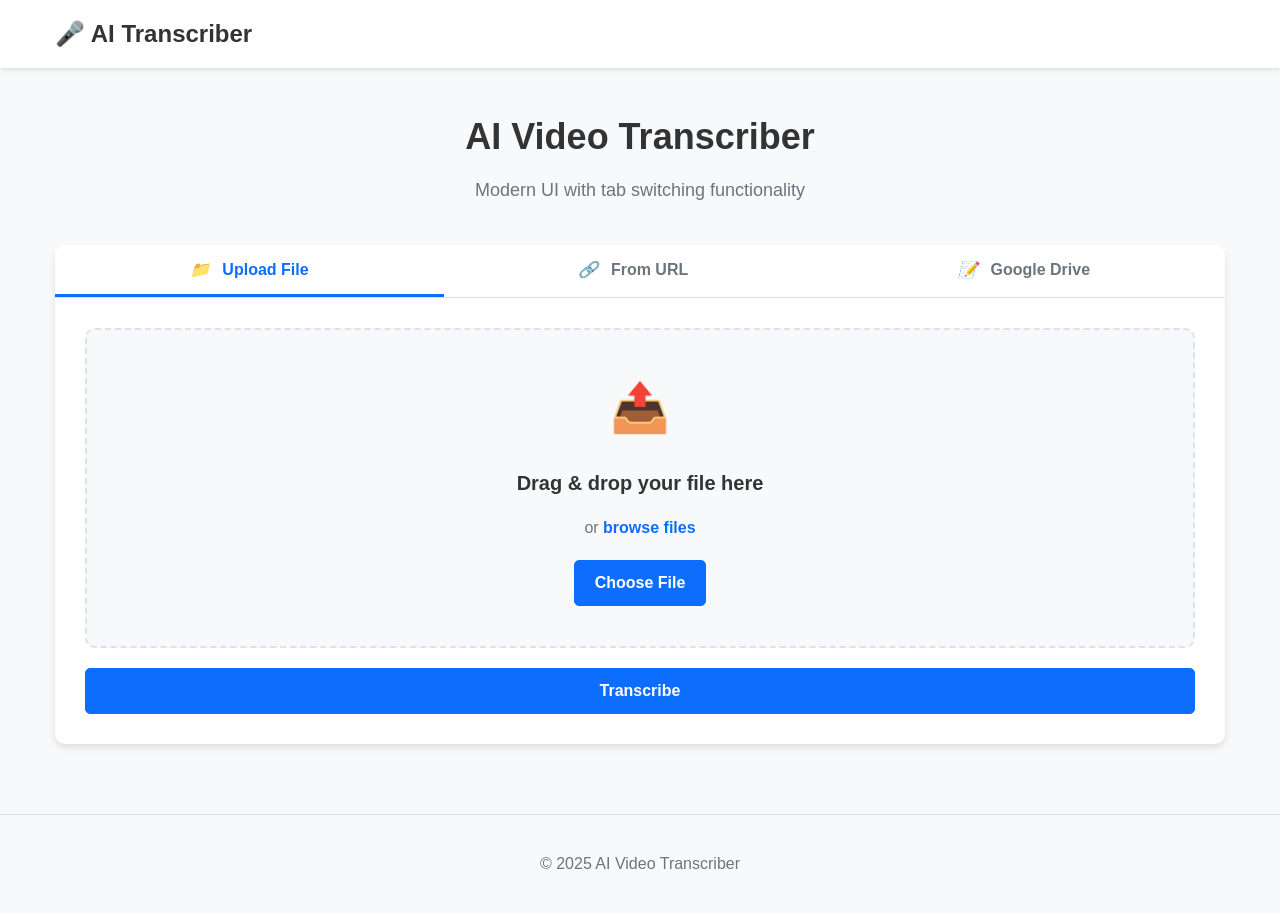
<file: complete.html>
<!DOCTYPE html>
<html lang="en">
<head>
    <meta charset="UTF-8">
    <meta name="viewport" content="width=device-width, initial-scale=1.0">
    <title>AI Video Transcriber</title>
    <style>
        /* Base styles */
        *, *::before, *::after {
            box-sizing: border-box;
        }
        
        body {
            font-family: -apple-system, BlinkMacSystemFont, 'Segoe UI', Roboto, Oxygen, Ubuntu, Cantarell, 'Open Sans', 'Helvetica Neue', sans-serif;
            margin: 0;
            padding: 0;
            background-color: #f8f9fa;
            color: #333;
            line-height: 1.6;
        }
        
        /* Layout */
        .container {
            max-width: 1200px;
            margin: 0 auto;
            padding: 0 15px;
        }
        
        header {
            background-color: #fff;
            box-shadow: 0 2px 4px rgba(0, 0, 0, 0.1);
            padding: 15px 0;
        }
        
        .header-content {
            display: flex;
            justify-content: space-between;
            align-items: center;
        }
        
        .logo {
            font-size: 24px;
            font-weight: bold;
            color: #333;
            text-decoration: none;
        }
        
        main {
            padding: 40px 0;
        }
        
        .page-title {
            text-align: center;
            margin-bottom: 40px;
        }
        
        h1 {
            font-size: 36px;
            margin: 0 0 10px;
        }
        
        .subtitle {
            font-size: 18px;
            color: #6c757d;
            margin: 0;
        }
        
        /* Card styles */
        .card {
            background-color: #fff;
            border-radius: 10px;
            box-shadow: 0 4px 6px rgba(0, 0, 0, 0.1);
            overflow: hidden;
            margin-bottom: 30px;
        }
        
        /* Tab system */
        .tabs {
            display: flex;
            border-bottom: 1px solid #dee2e6;
        }
        
        .tab-button {
            padding: 15px 20px;
            background: none;
            border: none;
            border-bottom: 3px solid transparent;
            font-size: 16px;
            font-weight: 600;
            color: #6c757d;
            cursor: pointer;
            transition: all 0.3s ease;
            flex-grow: 1;
            text-align: center;
            outline: none;
        }
        
        .tab-button.active {
            color: #0d6efd;
            border-bottom-color: #0d6efd;
        }
        
        .tab-button:hover:not(.active) {
            border-bottom-color: #dee2e6;
            color: #495057;
        }
        
        .tab-button i {
            margin-right: 8px;
        }
        
        .tab-content {
            display: none;
            padding: 30px;
        }
        
        .tab-content.active {
            display: block;
        }
        
        /* Upload area */
        .upload-area {
            border: 2px dashed #dee2e6;
            border-radius: 10px;
            padding: 40px;
            text-align: center;
            transition: all 0.3s ease;
            cursor: pointer;
            background-color: #f8f9fa;
        }
        
        .upload-area:hover {
            border-color: #0d6efd;
        }
        
        .upload-icon {
            font-size: 48px;
            color: #0d6efd;
            margin-bottom: 20px;
        }
        
        .upload-title {
            font-size: 20px;
            margin-bottom: 10px;
        }
        
        .upload-subtitle {
            color: #6c757d;
            margin-bottom: 20px;
        }
        
        .btn {
            display: inline-block;
            font-weight: 600;
            text-align: center;
            white-space: nowrap;
            vertical-align: middle;
            user-select: none;
            border: 1px solid transparent;
            padding: 10px 20px;
            font-size: 16px;
            line-height: 1.5;
            border-radius: 5px;
            transition: all 0.3s ease;
            text-decoration: none;
        }
        
        .btn-primary {
            color: #fff;
            background-color: #0d6efd;
            border-color: #0d6efd;
        }
        
        .btn-primary:hover {
            background-color: #0b5ed7;
            border-color: #0a58ca;
        }
        
        .browse-text {
            color: #0d6efd;
            font-weight: 600;
        }
        
        /* Forms */
        .form-group {
            margin-bottom: 20px;
        }
        
        .form-control {
            display: block;
            width: 100%;
            padding: 10px 15px;
            font-size: 16px;
            line-height: 1.5;
            color: #495057;
            background-color: #fff;
            background-clip: padding-box;
            border: 1px solid #ced4da;
            border-radius: 5px;
            transition: border-color 0.15s ease-in-out;
        }
        
        .form-control:focus {
            border-color: #86b7fe;
            outline: 0;
            box-shadow: 0 0 0 0.25rem rgba(13, 110, 253, 0.25);
        }
        
        /* Footer */
        footer {
            background-color: #f8f9fa;
            border-top: 1px solid #dee2e6;
            padding: 20px 0;
            text-align: center;
            color: #6c757d;
        }
        
        /* Utilities */
        .hidden {
            display: none !important;
        }
        
        /* File input styling */
        input[type="file"] {
            position: absolute;
            width: 0;
            height: 0;
            opacity: 0;
        }
    </style>
</head>
<body>
    <header>
        <div class="container">
            <div class="header-content">
                <a href="/" class="logo">🎤 AI Transcriber</a>
            </div>
        </div>
    </header>
    
    <main>
        <div class="container">
            <div class="page-title">
                <h1>AI Video Transcriber</h1>
                <p class="subtitle">Modern UI with tab switching functionality</p>
            </div>
            
            <div class="card">
                <!-- Tabs -->
                <div class="tabs">
                    <button type="button" class="tab-button active" data-target="upload-file">
                        <i>📁</i> Upload File
                    </button>
                    <button type="button" class="tab-button" data-target="from-url">
                        <i>🔗</i> From URL
                    </button>
                    <button type="button" class="tab-button" data-target="google-drive">
                        <i>📝</i> Google Drive
                    </button>
                </div>
                
                <!-- Tab Content -->
                <div id="upload-file" class="tab-content active">
                    <form id="uploadForm">
                        <div class="upload-area" id="dropZone">
                            <div class="upload-icon">📤</div>
                            <h3 class="upload-title">Drag & drop your file here</h3>
                            <p class="upload-subtitle">or <span class="browse-text">browse files</span></p>
                            <button type="button" id="browseBtn" class="btn btn-primary">Choose File</button>
                            <input type="file" id="fileInput" accept="audio/*,video/*">
                        </div>
                        
                        <div id="filePreview" style="margin-top: 20px; display: none;">
                            <div style="background-color: #f8f9fa; padding: 15px; border-radius: 5px; display: flex; align-items: center; justify-content: space-between;">
                                <div>
                                    <p style="margin: 0; font-weight: bold;" id="previewFileName"></p>
                                    <p style="margin: 0; color: #6c757d; font-size: 14px;" id="previewFileSize"></p>
                                </div>
                                <button type="button" id="removeFileBtn" style="background: none; border: none; color: #dc3545; cursor: pointer;">✕</button>
                            </div>
                        </div>
                        
                        <div style="margin-top: 20px;">
                            <button type="submit" id="submitBtn" class="btn btn-primary" style="width: 100%; display: flex; justify-content: center; align-items: center;" disabled>
                                <span id="submitText">Transcribe</span>
                                <div id="loadingIcon" style="margin-left: 10px; display: none;">⟳</div>
                            </button>
                        </div>
                        
                        <div id="uploadProgress" style="margin-top: 15px; display: none;">
                            <div style="background-color: #e9ecef; height: 8px; border-radius: 4px; overflow: hidden;">
                                <div id="progressBar" style="background-color: #0d6efd; height: 100%; width: 0%;"></div>
                            </div>
                            <div style="display: flex; justify-content: flex-end; font-size: 14px; color: #6c757d; margin-top: 5px;">
                                <span id="progressPercent">0%</span>
                            </div>
                        </div>
                    </form>
                </div>
                
                <div id="from-url" class="tab-content">
                    <h3 class="upload-title">Enter Video/Audio URL</h3>
                    <p class="upload-subtitle">Paste a link to YouTube, Vimeo, or other media URL</p>
                    <div class="form-group">
                        <input type="url" class="form-control" placeholder="https://example.com/video.mp4">
                    </div>
                    <button type="button" class="btn btn-primary">Transcribe</button>
                </div>
                
                <div id="google-drive" class="tab-content">
                    <h3 class="upload-title">Connect to Google Drive</h3>
                    <p class="upload-subtitle">Access and transcribe files from your Google Drive</p>
                    <button type="button" class="btn btn-primary">Connect to Google Drive</button>
                </div>
            </div>
        </div>
    </main>
    
    <footer>
        <div class="container">
            <p>&copy; 2025 AI Video Transcriber</p>
        </div>
    </footer>
    
    <script>
        document.addEventListener('DOMContentLoaded', function() {
            // Tab switching
            const tabButtons = document.querySelectorAll('.tab-button');
            const tabContents = document.querySelectorAll('.tab-content');
            
            tabButtons.forEach(button => {
                button.addEventListener('click', () => {
                    // Deactivate all tabs
                    tabButtons.forEach(btn => btn.classList.remove('active'));
                    tabContents.forEach(content => content.classList.remove('active'));
                    
                    // Activate clicked tab
                    button.classList.add('active');
                    const targetId = button.getAttribute('data-target');
                    document.getElementById(targetId).classList.add('active');
                });
            });
            
            // Form submission handling
            const uploadForm = document.getElementById('uploadForm');
            if (uploadForm) {
                uploadForm.addEventListener('submit', function(event) {
                    event.preventDefault(); // Prevent actual form submission
                    
                    const fileInput = document.getElementById('fileInput');
                    const files = fileInput.files;
                    
                    if (files.length === 0) {
                        alert('Please select a file to upload.');
                        return;
                    }
                    
                    // Show progress UI
                    const loadingIcon = document.getElementById('loadingIcon');
                    const submitText = document.getElementById('submitText');
                    const uploadProgress = document.getElementById('uploadProgress');
                    const progressBar = document.getElementById('progressBar');
                    const progressPercent = document.getElementById('progressPercent');
                    const submitBtn = document.getElementById('submitBtn');
                    
                    if (submitText) submitText.textContent = 'Processing...';
                    if (loadingIcon) loadingIcon.style.display = 'inline-block';
                    if (uploadProgress) uploadProgress.style.display = 'block';
                    if (submitBtn) submitBtn.disabled = true;
                    
                    // Prepare form data for upload
                    const formData = new FormData();
                    formData.append('file', files[0]);
                    
                    // Create the XHR request
                    const xhr = new XMLHttpRequest();
                    xhr.open('POST', '/api/upload', true);
                    
                    // Setup progress handling
                    xhr.upload.onprogress = function(event) {
                        if (event.lengthComputable) {
                            const percentComplete = Math.round((event.loaded / event.total) * 100);
                            if (progressBar) progressBar.style.width = percentComplete + '%';
                            if (progressPercent) progressPercent.textContent = percentComplete + '%';
                        }
                    };
                    
                    // Handle completion
                    xhr.onload = function() {
                        if (xhr.status === 200) {
                            try {
                                const response = JSON.parse(xhr.responseText);
                                showResults(response);
                            } catch (e) {
                                alert('Error parsing server response');
                                resetUploadUI();
                            }
                        } else {
                            alert('Upload failed. Please try again.');
                            resetUploadUI();
                        }
                    };
                    
                    // Handle errors
                    xhr.onerror = function() {
                        alert('Upload failed due to network error. Please try again.');
                        resetUploadUI();
                    };
                    
                    // Send the request
                    xhr.send(formData);
                });
            }
            
            // Reset the upload UI elements
            function resetUploadUI() {
                const loadingIcon = document.getElementById('loadingIcon');
                const submitText = document.getElementById('submitText');
                const uploadProgress = document.getElementById('uploadProgress');
                const submitBtn = document.getElementById('submitBtn');
                
                if (submitText) submitText.textContent = 'Transcribe';
                if (loadingIcon) loadingIcon.style.display = 'none';
                if (uploadProgress) uploadProgress.style.display = 'none';
                if (submitBtn) submitBtn.disabled = false;
            }
            
            // Function to show transcription results
            function showResults(response) {
                // Create a results section if it doesn't exist
                let resultsSection = document.getElementById('resultsSection');
                if (!resultsSection) {
                    resultsSection = document.createElement('div');
                    resultsSection.id = 'resultsSection';
                    resultsSection.className = 'card';
                    document.querySelector('main').appendChild(resultsSection);
                }
                
                // Get the file name and transcript from the server response
                const fileName = response ? response.filename : document.getElementById('fileInput').files[0].name;
                const transcript = response ? response.transcript : 'No transcript available.';
                
                resultsSection.innerHTML = `
                    <div class="card-header">
                        <h2>Transcription Results</h2>
                    </div>
                    <div class="card-body">
                        <div style="padding: 15px; background-color: #f8f9fa; border-radius: 5px; margin-bottom: 15px;">
                            <h3 style="font-weight: bold; margin-bottom: 10px;">File: ${fileName}</h3>
                            <div style="padding: 15px; background-color: white; border-radius: 5px; border: 1px solid #dee2e6;">
                                <pre style="white-space: pre-wrap; font-size: 14px;">${transcript}</pre>
                            </div>
                        </div>
                        <div style="display: flex; justify-content: flex-end;">
                            <button class="btn btn-primary" onclick="downloadTranscript('${fileName}', '${transcript.replace(/'/g, "\\'")}')">Download Transcript</button>
                        </div>
                    </div>
                `;
                
                // Scroll to results
                resultsSection.scrollIntoView({ behavior: 'smooth' });
                
                // Reset form UI
                resetUploadUI();
            }
            
            // Function to download transcript as text file
            function downloadTranscript(fileName, transcript) {
                const element = document.createElement('a');
                const fileNameWithoutExt = fileName.split('.').slice(0, -1).join('.') || fileName;
                const transcriptBlob = new Blob([transcript], {type: 'text/plain'});
                
                element.setAttribute('href', URL.createObjectURL(transcriptBlob));
                element.setAttribute('download', fileNameWithoutExt + '_transcript.txt');
                
                element.style.display = 'none';
                document.body.appendChild(element);
                
                element.click();
                
                document.body.removeChild(element);
            }
            
            function generateFakeTranscript() {
                const paragraphs = [
                    "Welcome to our presentation on artificial intelligence and machine learning. Today, we'll explore how these technologies are transforming industries across the globe.",
                    "First, let's define what we mean by AI. Artificial intelligence refers to the simulation of human intelligence in machines that are programmed to think and learn like humans. This includes problem-solving, recognizing speech, and making decisions.",
                    "Machine learning, a subset of AI, uses algorithms to parse data, learn from it, and make informed decisions. The key difference is that with machine learning, computers learn without being explicitly programmed.",
                    "Deep learning takes this a step further by using neural networks with many layers. This architecture allows the system to learn complex patterns in large amounts of data.",
                    "Now, let's look at some real-world applications. In healthcare, AI is being used to diagnose diseases from medical imaging with accuracy rivaling human doctors. In finance, it's detecting fraudulent transactions in real-time.",
                    "The transportation industry is being revolutionized with self-driving vehicles. Companies like Tesla, Waymo, and Uber are investing heavily in this technology.",
                    "However, with these advancements come challenges and ethical considerations. Privacy concerns, potential job displacement, and algorithmic bias are just some of the issues we need to address.",
                    "In conclusion, AI and machine learning are not just futuristic concepts but present-day tools transforming our world. Understanding their capabilities and limitations is essential for navigating our increasingly automated future."
                ];
                
                return paragraphs.join('\n\n');
            }
            
            // File upload functionality
            const dropZone = document.getElementById('dropZone');
            const fileInput = document.getElementById('fileInput');
            const browseBtn = document.getElementById('browseBtn');
            
            if (browseBtn && fileInput) {
                browseBtn.addEventListener('click', () => {
                    fileInput.click();
                });
            }
            
            if (dropZone && fileInput) {
                // Prevent default behaviors
                ['dragenter', 'dragover', 'dragleave', 'drop'].forEach(eventName => {
                    dropZone.addEventListener(eventName, preventDefaults, false);
                });
                
                // Highlight drop zone when dragging over it
                ['dragenter', 'dragover'].forEach(eventName => {
                    dropZone.addEventListener(eventName, highlight, false);
                });
                
                ['dragleave', 'drop'].forEach(eventName => {
                    dropZone.addEventListener(eventName, unhighlight, false);
                });
                
                // Handle dropped files
                dropZone.addEventListener('drop', handleDrop, false);
                
                // Handle selected files
                fileInput.addEventListener('change', handleFiles, false);
            }
            
            function preventDefaults(e) {
                e.preventDefault();
                e.stopPropagation();
            }
            
            function highlight() {
                dropZone.classList.add('highlight');
            }
            
            function unhighlight() {
                dropZone.classList.remove('highlight');
            }
            
            function handleDrop(e) {
                const dt = e.dataTransfer;
                const files = dt.files;
                handleFiles(files);
            }
            
            function handleFiles(e) {
                const files = e.target?.files || e;
                if (files.length > 0) {
                    console.log('File selected:', files[0].name);
                    
                    // Update UI to show file selected
                    const fileNameElement = document.getElementById('fileName');
                    const filePreview = document.getElementById('filePreview');
                    const previewFileName = document.getElementById('previewFileName');
                    const previewFileSize = document.getElementById('previewFileSize');
                    const submitBtn = document.getElementById('submitBtn');
                    
                    if (fileNameElement) fileNameElement.textContent = files[0].name;
                    
                    if (filePreview && previewFileName && previewFileSize) {
                        filePreview.classList.remove('hidden');
                        previewFileName.textContent = files[0].name;
                        
                        // Format file size
                        const size = files[0].size;
                        let fileSize = '';
                        if (size < 1024) {
                            fileSize = size + ' bytes';
                        } else if (size < 1024 * 1024) {
                            fileSize = (size / 1024).toFixed(2) + ' KB';
                        } else {
                            fileSize = (size / (1024 * 1024)).toFixed(2) + ' MB';
                        }
                        
                        previewFileSize.textContent = fileSize;
                    }
                    
                    // Enable submit button
                    if (submitBtn) submitBtn.removeAttribute('disabled');
                }
            }
        });
    </script>
</body>
</html>
</file>
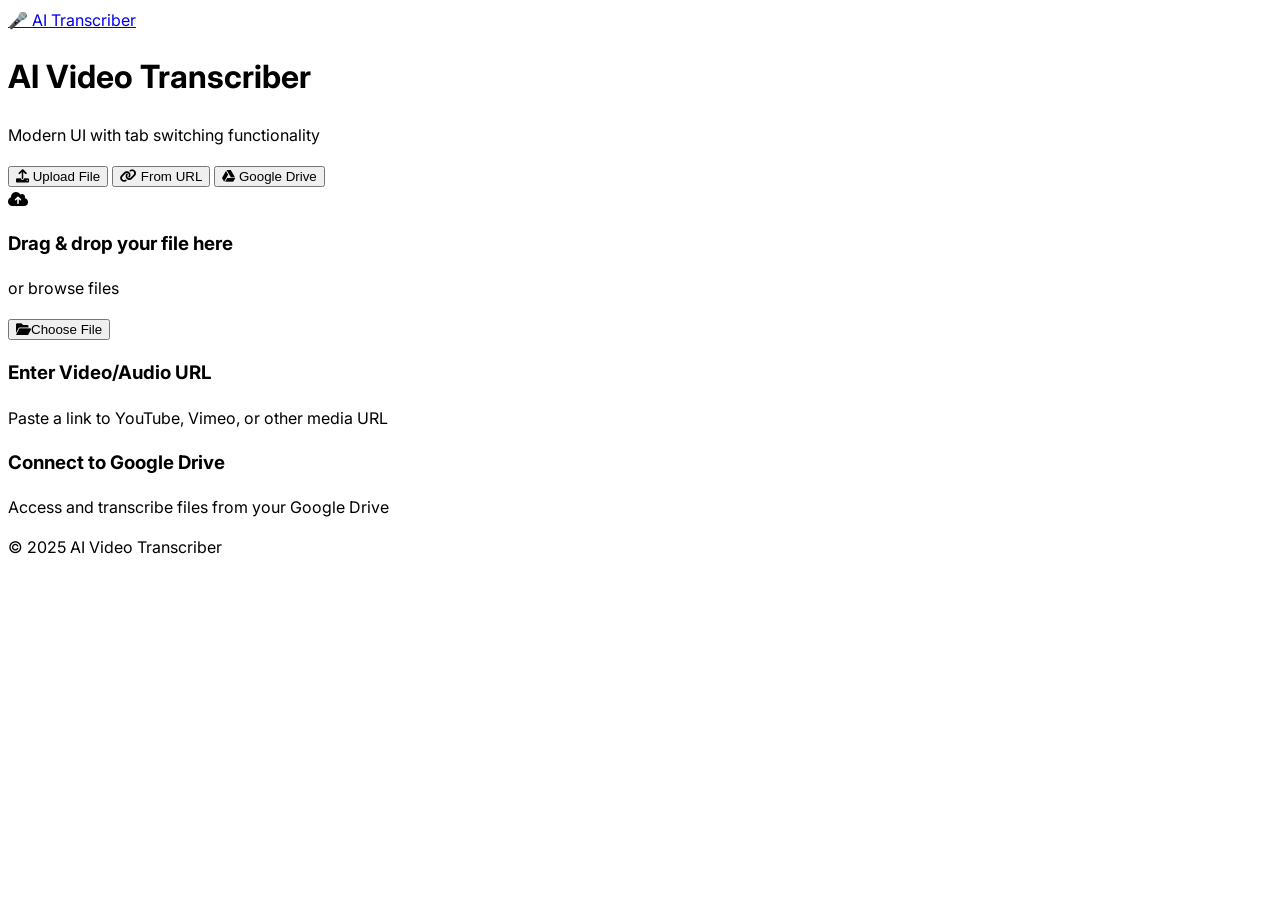
<file: standalone.html>
<!DOCTYPE html>
<html lang="en" class="h-full">
<head>
    <meta charset="UTF-8">
    <meta name="viewport" content="width=device-width, initial-scale=1.0">
    <title>AI Video Transcriber</title>
    
    <!-- Stylesheets -->
    <link href="https://fonts.googleapis.com/css2?family=Inter:wght@400;500;600;700&display=swap" rel="stylesheet">
    <link rel="stylesheet" href="https://cdnjs.cloudflare.com/ajax/libs/font-awesome/6.0.0-beta3/css/all.min.css" integrity="sha512-Fo3rlrZj/k7ujTnHg4CGR2D7kSs0v4LLanw2qksYuRlEzO+tcaEPQogQ0KaoGN26/zrn20ImR1DfuLWnOo7aBA==" crossorigin="anonymous" referrerpolicy="no-referrer" />
    <link rel="stylesheet" href="/static/css/enhanced.css">
</head>
<body class="min-h-screen flex flex-col bg-gray-50 dark:bg-gray-900">
    <header class="bg-white dark:bg-gray-800 shadow-sm">
        <div class="container mx-auto px-4 sm:px-6 lg:px-8">
            <div class="flex items-center justify-between h-16">
                <div class="flex items-center">
                    <a href="/" class="flex items-center text-xl font-bold text-gray-900 dark:text-white">
                        <span class="text-primary-600 dark:text-primary-400 mr-2">🎤</span> AI Transcriber
                    </a>
                </div>
            </div>
        </div>
    </header>
    
    <main class="flex-1">
        <div class="container mx-auto px-4 py-8">
            <div class="max-w-4xl mx-auto text-center mb-10">
                <h1 class="text-3xl font-bold text-gray-900 dark:text-white mb-4">AI Video Transcriber</h1>
                <p class="text-lg text-gray-600 dark:text-gray-300">Modern UI with tab switching functionality</p>
            </div>
            
            <!-- Tabs Container -->
            <div class="bg-white dark:bg-gray-800 rounded-2xl shadow-xl overflow-hidden border border-gray-100 dark:border-gray-700 max-w-4xl mx-auto">
                <!-- Tabs -->
                <div class="flex border-b border-gray-200 dark:border-gray-700">
                    <button type="button" class="tab-button active px-6 py-4 text-sm font-medium text-center border-b-2 border-primary-500 text-primary-600 dark:text-primary-400 dark:border-primary-500 flex-1">
                        <i class="fas fa-upload mr-2"></i> Upload File
                    </button>
                    <button type="button" class="tab-button px-6 py-4 text-sm font-medium text-center border-b-2 border-transparent text-gray-500 hover:text-gray-700 hover:border-gray-300 dark:text-gray-400 dark:hover:text-gray-300 flex-1">
                        <i class="fas fa-link mr-2"></i> From URL
                    </button>
                    <button type="button" class="tab-button px-6 py-4 text-sm font-medium text-center border-b-2 border-transparent text-gray-500 hover:text-gray-700 hover:border-gray-300 dark:text-gray-400 dark:hover:text-gray-300 flex-1">
                        <i class="fab fa-google-drive mr-2"></i> Google Drive
                    </button>
                </div>

                <!-- Tab Content -->
                <div class="p-6 md:p-8">
                    <!-- File Upload Tab Content -->
                    <div class="tab-content active" id="tab-upload-file">
                        <form id="uploadForm" action="/transcribe" method="post" enctype="multipart/form-data" class="space-y-6">
                            <div class="file-upload-container group" id="dropZone">
                                <div class="p-8 border-2 border-dashed border-gray-300 dark:border-gray-600 bg-gray-50/50 dark:bg-gray-800/30 text-center rounded-xl">
                                    <div class="w-16 h-16 mx-auto mb-4 flex items-center justify-center rounded-full bg-blue-100 dark:bg-blue-900/30 text-blue-600 dark:text-blue-400">
                                        <i class="fas fa-cloud-upload-alt text-2xl"></i>
                                    </div>
                                    <h3 class="text-lg font-medium text-gray-900 dark:text-white mb-1">Drag & drop your file here</h3>
                                    <p class="text-gray-500 dark:text-gray-400 mb-6">or <span class="text-primary-600 dark:text-primary-400 font-medium">browse files</span></p>
                                    <button type="button" class="btn btn-primary px-6 py-2.5" id="browseBtn">
                                        <i class="fas fa-folder-open mr-2"></i>Choose File
                                    </button>
                                </div>
                            </div>
                        </form>
                    </div>
                    
                    <!-- URL Tab Content -->
                    <div class="tab-content hidden" id="tab-from-url">
                        <div class="text-center py-8">
                            <h3 class="text-lg font-medium text-gray-900 dark:text-white mb-2">Enter Video/Audio URL</h3>
                            <p class="text-gray-500 dark:text-gray-400 mb-6">Paste a link to YouTube, Vimeo, or other media URL</p>
                        </div>
                    </div>
                    
                    <!-- Google Drive Tab Content -->
                    <div class="tab-content hidden" id="tab-google-drive">
                        <div class="text-center py-8">
                            <h3 class="text-lg font-medium text-gray-900 dark:text-white mb-2">Connect to Google Drive</h3>
                            <p class="text-gray-500 dark:text-gray-400 mb-6">Access and transcribe files from your Google Drive</p>
                        </div>
                    </div>
                </div>
            </div>
        </div>
    </main>
    
    <footer class="py-6 bg-gray-50 dark:bg-gray-900 border-t border-gray-200 dark:border-gray-800 mt-auto">
        <div class="container mx-auto px-4 text-center text-sm text-gray-500 dark:text-gray-400">
            © 2025 AI Video Transcriber
        </div>
    </footer>

    <!-- Scripts -->
    <script src="/static/js/app.js"></script>
    <script>
    document.addEventListener('DOMContentLoaded', function() {
        // Tab switching functionality
        const tabButtons = document.querySelectorAll('.tab-button');
        const tabContents = document.querySelectorAll('.tab-content');
        
        tabButtons.forEach(button => {
            button.addEventListener('click', () => {
                const target = button.textContent.trim();
                let targetId = '';
                
                if (target.includes('Upload File')) {
                    targetId = 'tab-upload-file';
                } else if (target.includes('From URL')) {
                    targetId = 'tab-from-url';
                } else if (target.includes('Google Drive')) {
                    targetId = 'tab-google-drive';
                }
                
                // Update active tab button
                tabButtons.forEach(btn => {
                    btn.classList.remove('border-primary-500', 'text-primary-600');
                    btn.classList.add('border-transparent', 'text-gray-500');
                });
                button.classList.add('border-primary-500', 'text-primary-600');
                button.classList.remove('border-transparent', 'text-gray-500');
                
                // Show corresponding content
                tabContents.forEach(content => content.classList.add('hidden'));
                document.getElementById(targetId).classList.remove('hidden');
            });
        });
    });
    </script>
</body>
</html>
</file>
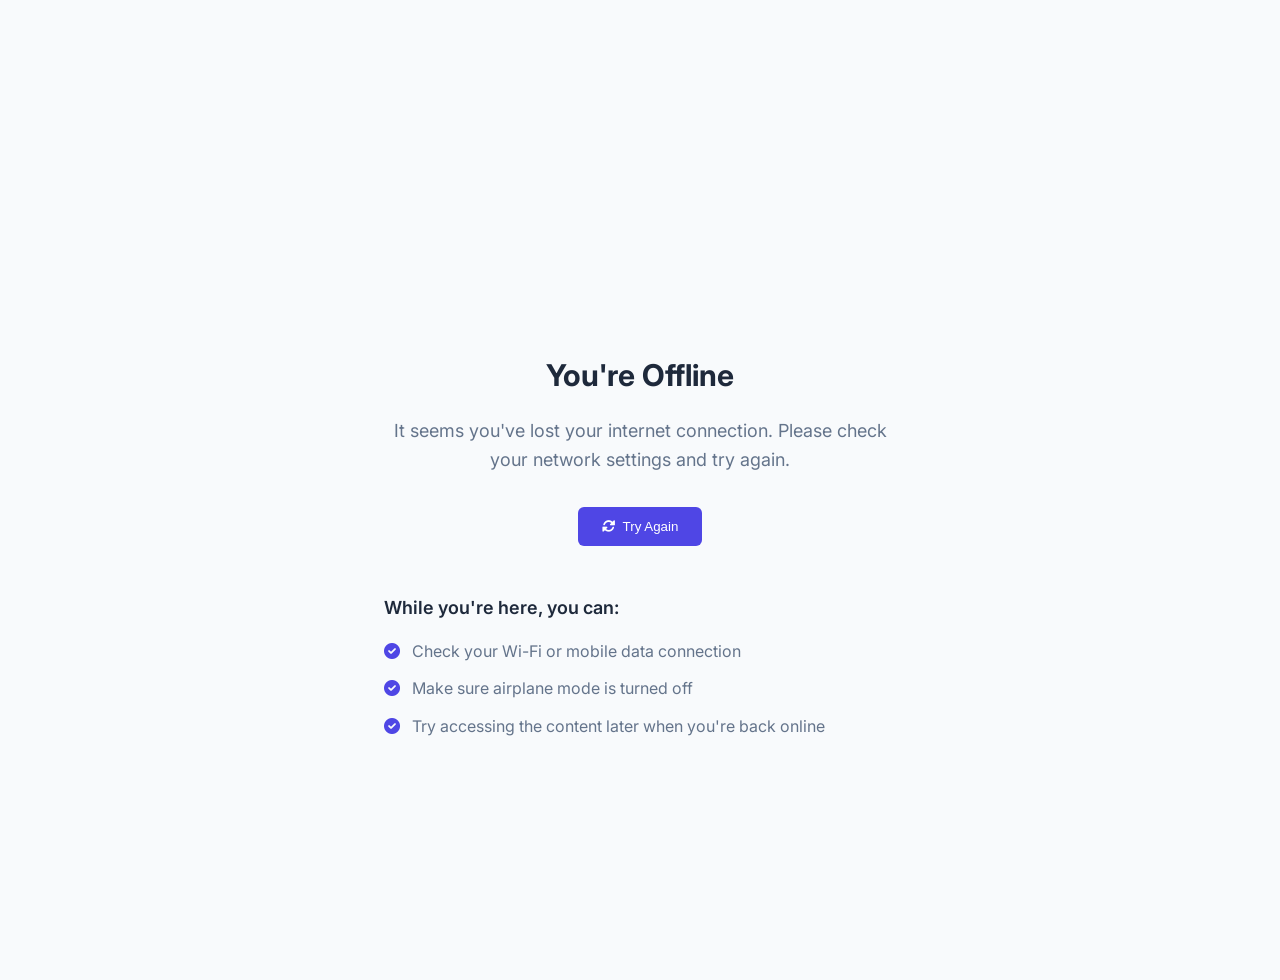
<file: templates/offline.html>
<!DOCTYPE html>
<html lang="en">
<head>
    <meta charset="UTF-8">
    <meta name="viewport" content="width=device-width, initial-scale=1.0">
    <title>You're Offline | AI Video Transcriber</title>
    <link href="https://fonts.googleapis.com/css2?family=Inter:wght@400;500;600;700&display=swap" rel="stylesheet">
    <link rel="stylesheet" href="https://cdnjs.cloudflare.com/ajax/libs/font-awesome/6.0.0-beta3/css/all.min.css" integrity="sha512-Fo3rlrZj/k7ujTnHg4CGR2D7kSs0v4LLanw2qksYuRlEzO+tcaEPQogQ0KaoGN26/zrn20ImR1DfuLWnOo7aBA==" crossorigin="anonymous" referrerpolicy="no-referrer" />
    <style>
        :root {
            --primary: #4f46e5;
            --primary-hover: #4338ca;
            --bg: #f8fafc;
            --text: #1e293b;
            --text-muted: #64748b;
            --border: #e2e8f0;
        }
        
        body {
            font-family: 'Inter', -apple-system, BlinkMacSystemFont, 'Segoe UI', Roboto, Oxygen, Ubuntu, Cantarell, sans-serif;
            line-height: 1.6;
            color: var(--text);
            background-color: var(--bg);
            min-height: 100vh;
            display: flex;
            flex-direction: column;
            align-items: center;
            justify-content: center;
            text-align: center;
            padding: 2rem;
        }
        
        .container {
            max-width: 32rem;
            margin: 0 auto;
        }
        
        .offline-icon {
            font-size: 4rem;
            color: var(--primary);
            margin-bottom: 1.5rem;
        }
        
        h1 {
            font-size: 1.875rem;
            font-weight: 700;
            margin-bottom: 1rem;
            color: var(--text);
        }
        
        p {
            color: var(--text-muted);
            margin-bottom: 2rem;
            font-size: 1.125rem;
        }
        
        .btn {
            display: inline-flex;
            align-items: center;
            justify-content: center;
            padding: 0.75rem 1.5rem;
            border-radius: 0.375rem;
            font-weight: 500;
            text-align: center;
            cursor: pointer;
            transition: all 0.2s;
            border: none;
            text-decoration: none;
            background-color: var(--primary);
            color: white;
        }
        
        .btn:hover {
            background-color: var(--primary-hover);
            transform: translateY(-1px);
        }
        
        .btn i {
            margin-right: 0.5rem;
        }
        
        .tips {
            margin-top: 3rem;
            text-align: left;
            max-width: 28rem;
        }
        
        .tips h3 {
            font-size: 1.125rem;
            font-weight: 600;
            margin-bottom: 1rem;
            color: var(--text);
        }
        
        .tips ul {
            list-style: none;
            padding: 0;
        }
        
        .tips li {
            display: flex;
            align-items: flex-start;
            margin-bottom: 0.75rem;
            color: var(--text-muted);
        }
        
        .tips i {
            color: var(--primary);
            margin-right: 0.75rem;
            margin-top: 0.25rem;
        }
        
        @media (prefers-color-scheme: dark) {
            :root {
                --bg: #0f172a;
                --text: #f8fafc;
                --text-muted: #94a3b8;
                --border: #334155;
            }
            
            body {
                background-color: var(--bg);
            }
        }
    </style>
</head>
<body>
    <div class="container">
        <div class="offline-icon">
            <i class="fas fa-wifi-slash"></i>
        </div>
        <h1>You're Offline</h1>
        <p>It seems you've lost your internet connection. Please check your network settings and try again.</p>
        
        <button class="btn" onclick="window.location.reload()">
            <i class="fas fa-sync-alt"></i> Try Again
        </button>
        
        <div class="tips">
            <h3>While you're here, you can:</h3>
            <ul>
                <li>
                    <i class="fas fa-check-circle"></i>
                    <span>Check your Wi-Fi or mobile data connection</span>
                </li>
                <li>
                    <i class="fas fa-check-circle"></i>
                    <span>Make sure airplane mode is turned off</span>
                </li>
                <li>
                    <i class="fas fa-check-circle"></i>
                    <span>Try accessing the content later when you're back online</span>
                </li>
            </ul>
        </div>
    </div>
    
    <script>
        // Check for online status and reload when back online
        function handleConnection() {
            if (navigator.onLine) {
                window.location.reload();
            }
        }
        
        window.addEventListener('online', handleConnection);
        
        // Try to reload the page when the button is clicked
        document.querySelector('.btn').addEventListener('click', function(e) {
            e.preventDefault();
            window.location.reload();
        });
    </script>
</body>
</html>
</file>
<file: static/css/enhanced.css>
/* Enhanced UI Styles for AI Video Transcriber */

/* Base Styles */
@tailwind base;
@tailwind components;
@tailwind utilities;

/* Custom Fonts */
@import url('https://fonts.googleapis.com/css2?family=Inter:wght@300;400;500;600;700&display=swap');

/* Custom Variables */
:root {
  --primary-50: #f0f9ff;
  --primary-100: #e0f2fe;
  --primary-200: #bae6fd;
  --primary-300: #7dd3fc;
  --primary-400: #38bdf8;
  --primary-500: #0ea5e9;
  --primary-600: #0284c7;
  --primary-700: #0369a1;
  --primary-800: #075985;
  --primary-900: #0c4a6e;
  --primary-950: #082f49;
  
  --gray-50: #f9fafb;
  --gray-100: #f3f4f6;
  --gray-200: #e5e7eb;
  --gray-300: #d1d5db;
  --gray-400: #9ca3af;
  --gray-500: #6b7280;
  --gray-600: #4b5563;
  --gray-700: #374151;
  --gray-800: #1f2937;
  --gray-900: #111827;
  --gray-950: #030712;
  
  --success-500: #10b981;
  --error-500: #ef4444;
  --warning-500: #f59e0b;
  --info-500: #3b82f6;
  
  --shadow-sm: 0 1px 2px 0 rgb(0 0 0 / 0.05);
  --shadow: 0 1px 3px 0 rgb(0 0 0 / 0.1), 0 1px 2px -1px rgb(0 0 0 / 0.1);
  --shadow-md: 0 4px 6px -1px rgb(0 0 0 / 0.1), 0 2px 4px -2px rgb(0 0 0 / 0.1);
  --shadow-lg: 0 10px 15px -3px rgb(0 0 0 / 0.1), 0 4px 6px -4px rgb(0 0 0 / 0.1);
  --shadow-xl: 0 20px 25px -5px rgb(0 0 0 / 0.1), 0 8px 10px -6px rgb(0 0 0 / 0.1);
  
  --radius-sm: 0.25rem;
  --radius: 0.375rem;
  --radius-md: 0.5rem;
  --radius-lg: 0.75rem;
  --radius-xl: 1rem;
  --radius-2xl: 1.5rem;
  --radius-full: 9999px;
}

/* Dark Mode */
.dark {
  color-scheme: dark;
}

/* Base Styles */
html {
  font-family: 'Inter', -apple-system, BlinkMacSystemFont, 'Segoe UI', Roboto, Oxygen, Ubuntu, Cantarell, 'Open Sans', 'Helvetica Neue', sans-serif;
  -webkit-font-smoothing: antialiased;
  -moz-osx-font-smoothing: grayscale;
  scroll-behavior: smooth;
  height: 100%;
}

body {
  @apply bg-gray-50 text-gray-900 dark:bg-gray-900 dark:text-gray-100 min-h-full;
  line-height: 1.5;
}

/* Typography */
h1, h2, h3, h4, h5, h6 {
  @apply font-bold leading-tight tracking-tight text-gray-900 dark:text-white;
}

h1 { @apply text-4xl; }
h2 { @apply text-3xl; }
h3 { @apply text-2xl; }
h4 { @apply text-xl; }
h5 { @apply text-lg; }
h6 { @apply text-base; }

p {
  @apply text-gray-700 dark:text-gray-300 leading-relaxed;
}

a {
  @apply text-primary-600 hover:text-primary-700 dark:text-primary-400 dark:hover:text-primary-300 transition-colors duration-200;
}

/* Buttons */
.btn {
  @apply inline-flex items-center justify-center px-4 py-2 border border-transparent rounded-md font-medium focus:outline-none focus:ring-2 focus:ring-offset-2 transition-colors duration-200 disabled:opacity-60 disabled:cursor-not-allowed;
}

.btn-primary {
  @apply bg-primary-600 text-white hover:bg-primary-700 focus:ring-primary-500 dark:focus:ring-offset-gray-900;
}

.btn-outline {
  @apply border border-gray-300 text-gray-700 dark:border-gray-600 dark:text-gray-200 hover:bg-gray-50 dark:hover:bg-gray-700 focus:ring-gray-500;
}

.btn-ghost {
  @apply text-gray-700 dark:text-gray-200 hover:bg-gray-100 dark:hover:bg-gray-800 focus:ring-gray-500;
}

.btn-sm {
  @apply px-3 py-1.5 text-sm;
}

.btn-lg {
  @apply px-6 py-3 text-lg;
}

/* Forms */
.form-group {
  @apply mb-4;
}

.form-label {
  @apply block text-sm font-medium text-gray-700 dark:text-gray-300 mb-1;
}

.form-input,
.form-select,
.form-textarea {
  @apply block w-full rounded-md border-gray-300 dark:border-gray-600 shadow-sm focus:border-primary-500 focus:ring focus:ring-primary-200 focus:ring-opacity-50 dark:bg-gray-800 dark:text-white dark:focus:ring-primary-800 dark:focus:ring-opacity-30 transition duration-200;
}

.form-input,
.form-select {
  @apply h-10 px-3;
}

.form-textarea {
  @apply px-3 py-2;
}

.form-input:disabled,
.form-select:disabled,
.form-textarea:disabled {
  @apply bg-gray-100 dark:bg-gray-700 cursor-not-allowed opacity-70;
}

/* Alerts */
.alert {
  @apply p-4 rounded-lg flex items-start justify-between mb-4;
}

.alert-success {
  @apply bg-green-50 text-green-800 dark:bg-green-900/20 dark:text-green-200;
}

.alert-error {
  @apply bg-red-50 text-red-800 dark:bg-red-900/20 dark:text-red-200;
}

.alert-warning {
  @apply bg-yellow-50 text-yellow-800 dark:bg-yellow-900/20 dark:text-yellow-200;
}

.alert-info {
  @apply bg-blue-50 text-blue-800 dark:bg-blue-900/20 dark:text-blue-200;
}

.alert-close {
  @apply ml-4 text-current opacity-70 hover:opacity-100 transition-opacity duration-200;
}

/* Cards */
.card {
  @apply bg-white dark:bg-gray-800 rounded-lg shadow-md overflow-hidden border border-gray-200 dark:border-gray-700 transition-shadow duration-200 hover:shadow-lg;
}

.card-header {
  @apply px-6 py-4 border-b border-gray-200 dark:border-gray-700;
}

.card-body {
  @apply p-6;
}

.card-footer {
  @apply px-6 py-4 border-t border-gray-200 dark:border-gray-700 bg-gray-50 dark:bg-gray-700/30;
}

/* Navigation */
.nav-link {
  @apply px-3 py-2 rounded-md text-sm font-medium text-gray-700 hover:bg-gray-100 dark:text-gray-300 dark:hover:bg-gray-700 transition-colors duration-200;
}

.nav-link.active {
  @apply bg-primary-100 text-primary-700 dark:bg-primary-900/30 dark:text-primary-300;
}

/* Upload Section */
.file-upload-container {
  @apply transition-all duration-200;
}

.file-upload-container .file-upload {
  @apply relative overflow-hidden transition-all duration-200 ease-in-out;
}

.file-upload-container .file-upload:hover {
  @apply border-primary-400 dark:border-primary-500;
}

.file-upload-container .file-upload input[type="file"] {
  @apply absolute inset-0 w-full h-full opacity-0 cursor-pointer;
}

/* Tab Navigation */
.tab-button {
  @apply relative pb-3 pt-2 text-sm font-medium transition-colors duration-200;
}

.tab-button.active {
  @apply border-primary-500 text-primary-600 dark:text-primary-400;
}

.tab-button:not(.active) {
  @apply border-transparent text-gray-500 hover:text-gray-700 hover:border-gray-300 dark:text-gray-400 dark:hover:text-gray-300;
}

/* Option Cards */
.option-card input[type="radio"]:checked + div {
  @apply border-primary-500 bg-primary-50/50 dark:bg-primary-900/20 ring-1 ring-primary-200 dark:ring-primary-900/30;
}

/* Progress Bar */
#progressBar {
  transition: width 0.3s ease-out;
  background: linear-gradient(90deg, var(--primary-500), var(--primary-600));
}

/* Advanced Options Toggle */
#advancedOptions {
  max-height: 0;
  opacity: 0;
  overflow: hidden;
  transition: all 0.3s ease-in-out;
}

#advancedOptions:not(.hidden) {
  max-height: 500px;
  opacity: 1;
}

/* File Preview */
#filePreview {
  @apply transition-all duration-200 ease-in-out;
}

/* Loading Spinner */
.fa-spinner {
  animation: spin 1s linear infinite;
}

@keyframes spin {
  from { transform: rotate(0deg); }
  to { transform: rotate(360deg); }
}

/* Submit Button States */
#submitBtn:disabled {
  @apply opacity-60 cursor-not-allowed;
}

#submitBtn .loading-icon {
  transition: opacity 0.2s ease-in-out;
}

/* Responsive Adjustments */
@media (max-width: 640px) {
  .tab-button {
    @apply px-3 py-2 text-xs;
  }
  
  .option-card {
    @apply w-full;
  }
}

/* Dark mode overrides */
.dark .file-upload-container .file-upload {
  @apply bg-gray-800/30 border-gray-700;
}

.dark .option-card input[type="radio"]:not(:checked) + div {
  @apply border-gray-700 bg-gray-800/50;
}

.dark .option-card input[type="radio"]:checked + div {
  @apply border-primary-500 bg-primary-900/20 ring-primary-900/30;
}

/* Custom scrollbar for dropdowns */
.advanced-options-scroll {
  scrollbar-width: thin;
  scrollbar-color: var(--gray-400) var(--gray-100);
}

.dark .advanced-options-scroll {
  scrollbar-color: var(--gray-600) var(--gray-800);
}

.advanced-options-scroll::-webkit-scrollbar {
  width: 6px;
  height: 6px;
}

.advanced-options-scroll::-webkit-scrollbar-track {
  background: var(--gray-100);
  border-radius: 3px;
}

.dark .advanced-options-scroll::-webkit-scrollbar-track {
  background: var(--gray-800);
}

.advanced-options-scroll::-webkit-scrollbar-thumb {
  background-color: var(--gray-400);
  border-radius: 3px;
}

.dark .advanced-options-scroll::-webkit-scrollbar-thumb {
  background-color: var(--gray-600);
}

/* Animation for file upload */
@keyframes pulse {
  0%, 100% { opacity: 1; }
  50% { opacity: 0.6; }
}

.animate-pulse {
  animation: pulse 1.5s cubic-bezier(0.4, 0, 0.6, 1) infinite;
}

/* Focus styles */
button:focus-visible, 
a:focus-visible, 
input:focus-visible, 
select:focus-visible, 
textarea:focus-visible {
  @apply ring-2 ring-offset-2 ring-primary-500 outline-none;
}

/* Remove default focus styles for mouse users */
:focus:not(:focus-visible) {
  @apply ring-0 outline-none;
}

/* Print styles */
@media print {
  .no-print {
    display: none !important;
  }
}

/* Animations */
@keyframes fadeIn {
  from { opacity: 0; transform: translateY(10px); }
  to { opacity: 1; transform: translateY(0); }
}

@keyframes fadeOut {
  from { opacity: 1; transform: translateY(0); }
  to { opacity: 0; transform: translateY(10px); }
}

.animate-fadeIn {
  animation: fadeIn 0.3s ease-out forwards;
}

.animate-fadeOut {
  animation: fadeOut 0.3s ease-in forwards;
}

/* File Upload */
.file-upload-wrapper {
  @apply relative;
}

.file-upload-custom {
  @apply flex flex-col items-center justify-center w-full h-32 px-4 transition bg-white border-2 border-dashed rounded-lg appearance-none cursor-pointer border-gray-300 dark:border-gray-600 hover:border-primary-500 dark:bg-gray-800 dark:hover:border-primary-500 focus:outline-none;
}

.file-upload-custom.has-file {
  @apply border-primary-500 bg-primary-50/30 dark:bg-primary-900/10;
}

.file-upload-custom i {
  @apply text-3xl mb-2 text-primary-500;
}

.file-upload-custom .file-name {
  @apply mt-2 text-sm text-gray-600 dark:text-gray-400 text-center;
}

.file-upload-custom .file-size {
  @apply text-xs text-gray-500 dark:text-gray-500;
}

/* Hide the default file input */
.file-upload-wrapper input[type="file"] {
  @apply absolute inset-0 w-full h-full opacity-0 cursor-pointer;
}

/* Tooltips */
.tooltip {
  @apply absolute z-50 px-3 py-2 text-sm font-medium text-white bg-gray-900 rounded-lg shadow-sm opacity-0 invisible transition-opacity duration-200 pointer-events-none whitespace-nowrap;
  transform: translateX(-50%);
  bottom: 100%;
  left: 50%;
  margin-bottom: 8px;
}

.tooltip::after {
  content: '';
  @apply absolute top-full left-1/2 -ml-1 border-4 border-solid border-transparent border-t-gray-900;
}

.tooltip-visible {
  @apply opacity-100 visible;
}

/* Toast Notifications */
.toast {
  @apply flex items-center justify-between p-4 mb-2 rounded-lg shadow-lg min-w-[300px] max-w-md transform transition-all duration-300 ease-in-out;
}

.toast-success {
  @apply bg-green-600 text-white;
}

.toast-error {
  @apply bg-red-600 text-white;
}

.toast-warning {
  @apply bg-yellow-600 text-white;
}

.toast-info {
  @apply bg-blue-600 text-white;
}

.toast-close {
  @apply ml-4 text-white opacity-70 hover:opacity-100 transition-opacity duration-200;
}

/* Modal */
.modal {
  @apply fixed inset-0 z-50 flex items-center justify-center p-4 bg-black bg-opacity-50 opacity-0 invisible transition-opacity duration-200;
}

.modal.show {
  @apply opacity-100 visible;
}

.modal-content {
  @apply bg-white dark:bg-gray-800 rounded-lg shadow-xl max-w-2xl w-full max-h-[90vh] overflow-y-auto transform transition-all duration-200 ease-in-out scale-95 opacity-0;
}

.modal.show .modal-content {
  @apply scale-100 opacity-100;
}

.modal-header {
  @apply flex items-center justify-between p-4 border-b border-gray-200 dark:border-gray-700;
}

.modal-body {
  @apply p-6;
}

.modal-footer {
  @apply flex items-center justify-end p-4 border-t border-gray-200 dark:border-gray-700;
}

.modal-close {
  @apply p-1 rounded-full text-gray-400 hover:text-gray-500 dark:hover:text-gray-300 focus:outline-none focus:ring-2 focus:ring-primary-500;
}

/* Tabs */
.tabs {
  @apply border-b border-gray-200 dark:border-gray-700;
}

.tab-list {
  @apply flex -mb-px;
}

.tab {
  @apply py-4 px-6 text-sm font-medium border-b-2 border-transparent text-gray-500 hover:text-gray-700 hover:border-gray-300 dark:text-gray-400 dark:hover:text-gray-300 dark:hover:border-gray-600 transition-colors duration-200;
}

.tab.active {
  @apply text-primary-600 border-primary-500 dark:text-primary-400 dark:border-primary-400;
}

.tab-panel {
  @apply py-6;
}

/* Dark mode overrides */
.dark .form-input,
.dark .form-select,
.dark .form-textarea {
  @apply bg-gray-800 border-gray-700 text-white;
}

.dark .form-input:focus,
.dark .form-select:focus,
.dark .form-textarea:focus {
  @apply border-primary-500 ring-primary-900;
}

.dark .btn-outline {
  @apply border-gray-600 text-gray-200 hover:bg-gray-700;
}

/* Responsive adjustments */
@media (max-width: 768px) {
  .container {
    @apply px-4;
  }
  
  .modal-content {
    @apply max-w-full m-4;
  }
}

/* Print styles */
@media print {
  .no-print {
    display: none !important;
  }
  
  body {
    @apply bg-white text-black;
  }
  
  .container {
    @apply max-w-none p-0;
  }
  
  .card {
    @apply shadow-none border-0;
  }
}
</file>
